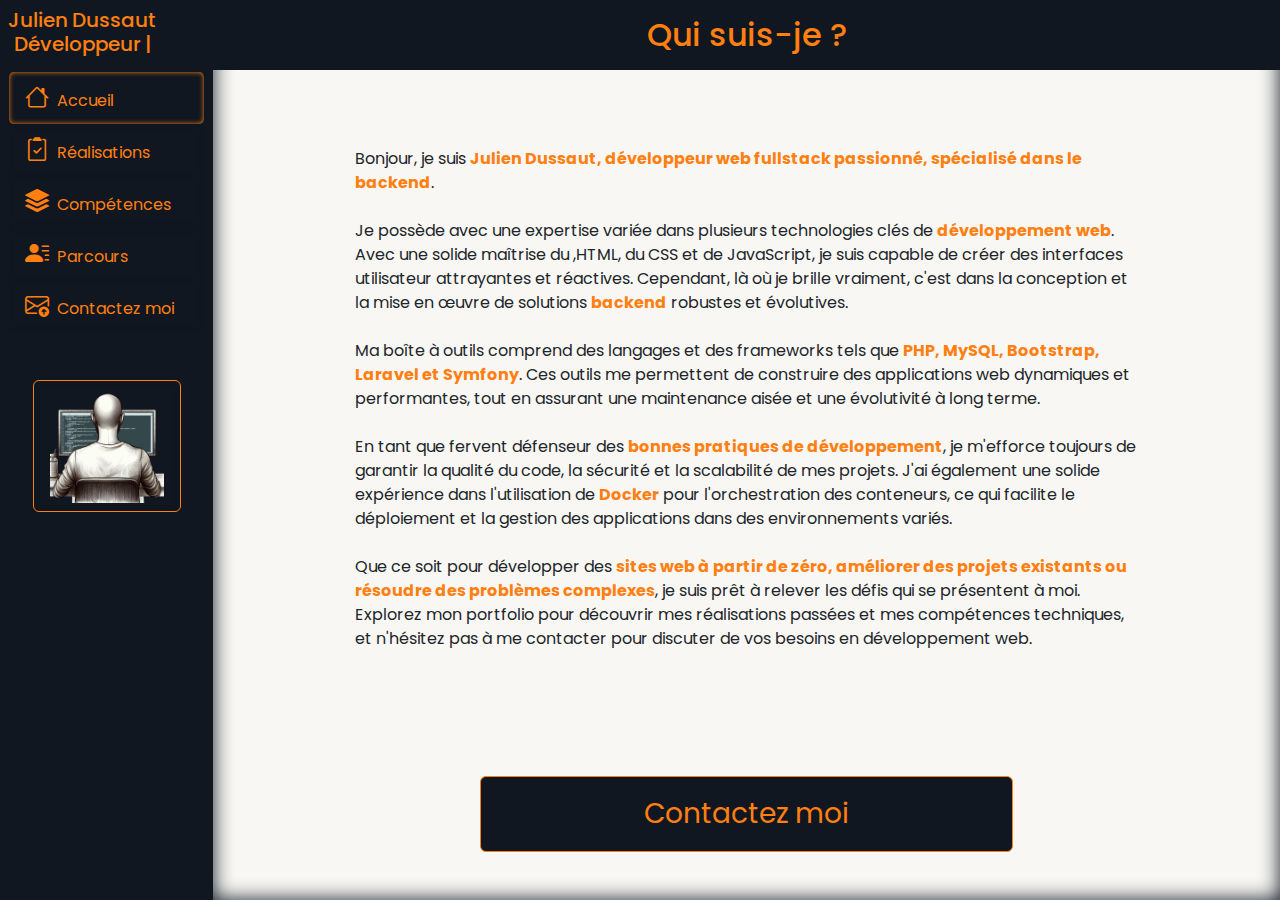
<file: index.html>
<!DOCTYPE html>
<html lang="en">

<head>
	<meta charset="UTF-8">
	<meta name="viewport" content="width=device-width, initial-scale=1.0">
	<link href="https://cdn.jsdelivr.net/npm/bootstrap@5.3.3/dist/css/bootstrap.min.css" rel="stylesheet"
		integrity="sha384-QWTKZyjpPEjISv5WaRU9OFeRpok6YctnYmDr5pNlyT2bRjXh0JMhjY6hW+ALEwIH" crossorigin="anonymous">
	<link rel="stylesheet" href="https://cdn.jsdelivr.net/npm/bootstrap-icons@1.11.3/font/bootstrap-icons.min.css">
	<link rel="stylesheet" href="./css/new-styles.css">
	<title>Julien Dussaut - Développeur web</title>
</head>

<body class="container-fluid d-flex row min-vh-100 max-vw-100 p-0 m-0">
	
	<!-- * ************************************************ NAVBAR ************************************************ -->
			
	<section id="navbar" class="col-2 px-md-2 px-0 min-vh-100">
    <nav  class="d-flex flex-column align-items-center align-items-sm-center pt-2 min-vh-100">
      <h1 class="d-flex pb-3 w-100 mb-md-0 me-md-auto text-center">
          <span class="fs-5 d-none d-sm-inline">Julien Dussaut<br>Développeur <span id="subtitle"></span><span
          id="cursor">|</span></span></span>
      </h1>
      <ul class="nav nav-pills flex-column mb-xl-auto mb-0 align-items-center align-items-xl-start" id="menu">
          <li class="nav-item w-100">
              <a href="index.html" class="nav-link align-middle px-3 current">
                  <i class="fs-4 bi-house"></i> <span class="ms-1 d-none d-xl-inline">Accueil</span>
              </a>
          </li>
          <li class="nav-item w-100">
              <a href="projets.html"  class="nav-link px-3 align-middle">
                <i class="fs-4 bi bi-clipboard2-check"></i> <span class="ms-1 d-none d-xl-inline">Réalisations</span>
							</a>
          </li>
          <li class="nav-item w-100">
              <a href="competences.html" class="nav-link px-3 align-middle">
                <i class="fs-4 bi bi-stack"></i> <span class="ms-1 d-none d-xl-inline">Compétences</span></a>
          </li>
          <li class="nav-item w-100">
              <a href="cv.html" class="nav-link px-3 align-middle ">
                <i class="fs-4 bi bi-person-lines-fill"></i> <span class="ms-1 d-none d-xl-inline">Parcours</span></a>
          </li>
          <li class="nav-item w-100">
              <a href="" data-bs-toggle="offcanvas" data-bs-target="#formulaire-call-to-action" aria-controls="offcanvasRight" class="nav-link px-3 align-middle">
                <i class="fs-4 bi bi-envelope-arrow-up"></i> <span class="ms-1 d-none d-xl-inline">Contactez moi</span> </a>
          </li>
          <img src="images/nav-image.png" alt="" class="nav-link px-3 align-middle d-lg-block d-sm-none d-none w-75 m-2 mt-5 align-self-center">
      </ul>
    </nav>
  </section>
		
		<!-- * ************************************************ END NAVBAR ************************************************-->
			
		<!-- * ************************************************ CONTENT ************************************************ -->
		
		<main class="col-10 d-flex flex-column min-vh-100 p-0 overflow-y-auto justify-content-between">
			
		<h2 id="title-section" class="text-center m-0 p-3 ">Qui suis-je ?</h2>

		<p id="text-index" class="w-75 mt-5 mb-5 p-2">
			Bonjour, je suis <strong>Julien Dussaut, développeur web fullstack passionné, spécialisé dans le backend</strong>.<br><br>
			Je possède avec une expertise variée dans plusieurs technologies clés de <strong>développement web</strong>. Avec une solide
			maîtrise du ,<stron>HTML, du CSS et de JavaScript</stron>, je suis capable de créer des interfaces utilisateur attrayantes
			et réactives. Cependant, là où je brille vraiment, c'est dans la conception et la mise en œuvre de solutions
			<strong>backend</strong> robustes et évolutives.<br><br>
			Ma boîte à outils comprend des langages et des frameworks tels que <strong>PHP, MySQL, Bootstrap, Laravel et Symfony</strong>. Ces outils me permettent de construire des <strong></strong>applications web dynamiques et performantes, tout en
			assurant une maintenance aisée et une évolutivité à long terme.<br><br>
			En tant que fervent défenseur des <strong>bonnes pratiques de développement</strong>, je m'efforce toujours de garantir la
			qualité du code, la sécurité et la scalabilité de mes projets. J'ai également une solide expérience dans
			l'utilisation de <strong>Docker</strong> pour l'orchestration des conteneurs, ce qui facilite le déploiement et la gestion
			des applications dans des environnements variés.<br><br>
			Que ce soit pour développer des <strong>sites web à partir de zéro, améliorer des projets existants ou résoudre des
			problèmes complexes</strong>, je suis prêt à relever les défis qui se présentent à moi. Explorez mon portfolio pour
			découvrir mes réalisations passées et mes compétences techniques, et n'hésitez pas à me contacter pour
			discuter de vos besoins en développement web.
		</p>
		
		<section class="d-flex flex-column">
			
			<button id="cta" class="btn btn-primary w-50 row p-3 mt-5 mb-5 fs-3" type="button" data-bs-toggle="offcanvas" data-bs-target="#formulaire-call-to-action" aria-controls="offcanvasRight">Contactez moi</button>
			
		</section>
		
	</main>

	<!-- * ************************************************ END CONTENT ************************************************ -->
	
	<!-- * ************************************************ END NAVBAR ************************************************ -->
	
	<!-- * ************************************************ OFFCANVAS ************************************************ -->
	
	<div class="offcanvas offcanvas-end" tabindex="-1" id="formulaire-call-to-action" aria-labelledby="offcanvasRightLabel">
		<div class="offcanvas-header">
			<h5 class="offcanvas-title" id="offcanvasRightLabel">Contactez moi</h5>
			<button type="button" class="btn-close" data-bs-dismiss="offcanvas" aria-label="Close"></button>
		</div>
		<div class="offcanvas-body">
			<form class="col" action="">
				<fieldset>
					<legend></legend>
					<div class="input-group mb-4 focus-ring">
						<label for="nom" class="input-group-text">Nom</label>
						<input id="nom" type="text" class="form-control">
					</div>
					<div class="input-group mb-4">
						<label for="prenom" class="input-group-text">Prénom</label>
						<input id="prenom" type="text" class="form-control">
					</div>
					<div class="input-group mb-4">
						<label for="email" class="input-group-text">Email</label>
						<input id="email" type="text" class="form-control">
					</div>
					<div class="input-group mb-4">
						<textarea class="form-control message" name="message" id="message" cols="30" rows="10"
						placeholder="Votre message..."></textarea>
					</div>
					<button type="submit" class="btn btn-primary w-100">Envoyer</button>
				</fieldset>
			</form>
		</div>
	</div>

	<!-- * ************************************************ END OFFCANVAS ************************************************ -->
	
	<!-- * ************************************************ END ALL CONTENT ************************************************-->
	<!-- <script src="./js/script.js"></script> -->
	<script src="https://cdn.jsdelivr.net/npm/bootstrap@5.3.3/dist/js/bootstrap.bundle.min.js"
		integrity="sha384-YvpcrYf0tY3lHB60NNkmXc5s9fDVZLESaAA55NDzOxhy9GkcIdslK1eN7N6jIeHz"
		crossorigin="anonymous"></script>
</body>

</html>
</file>
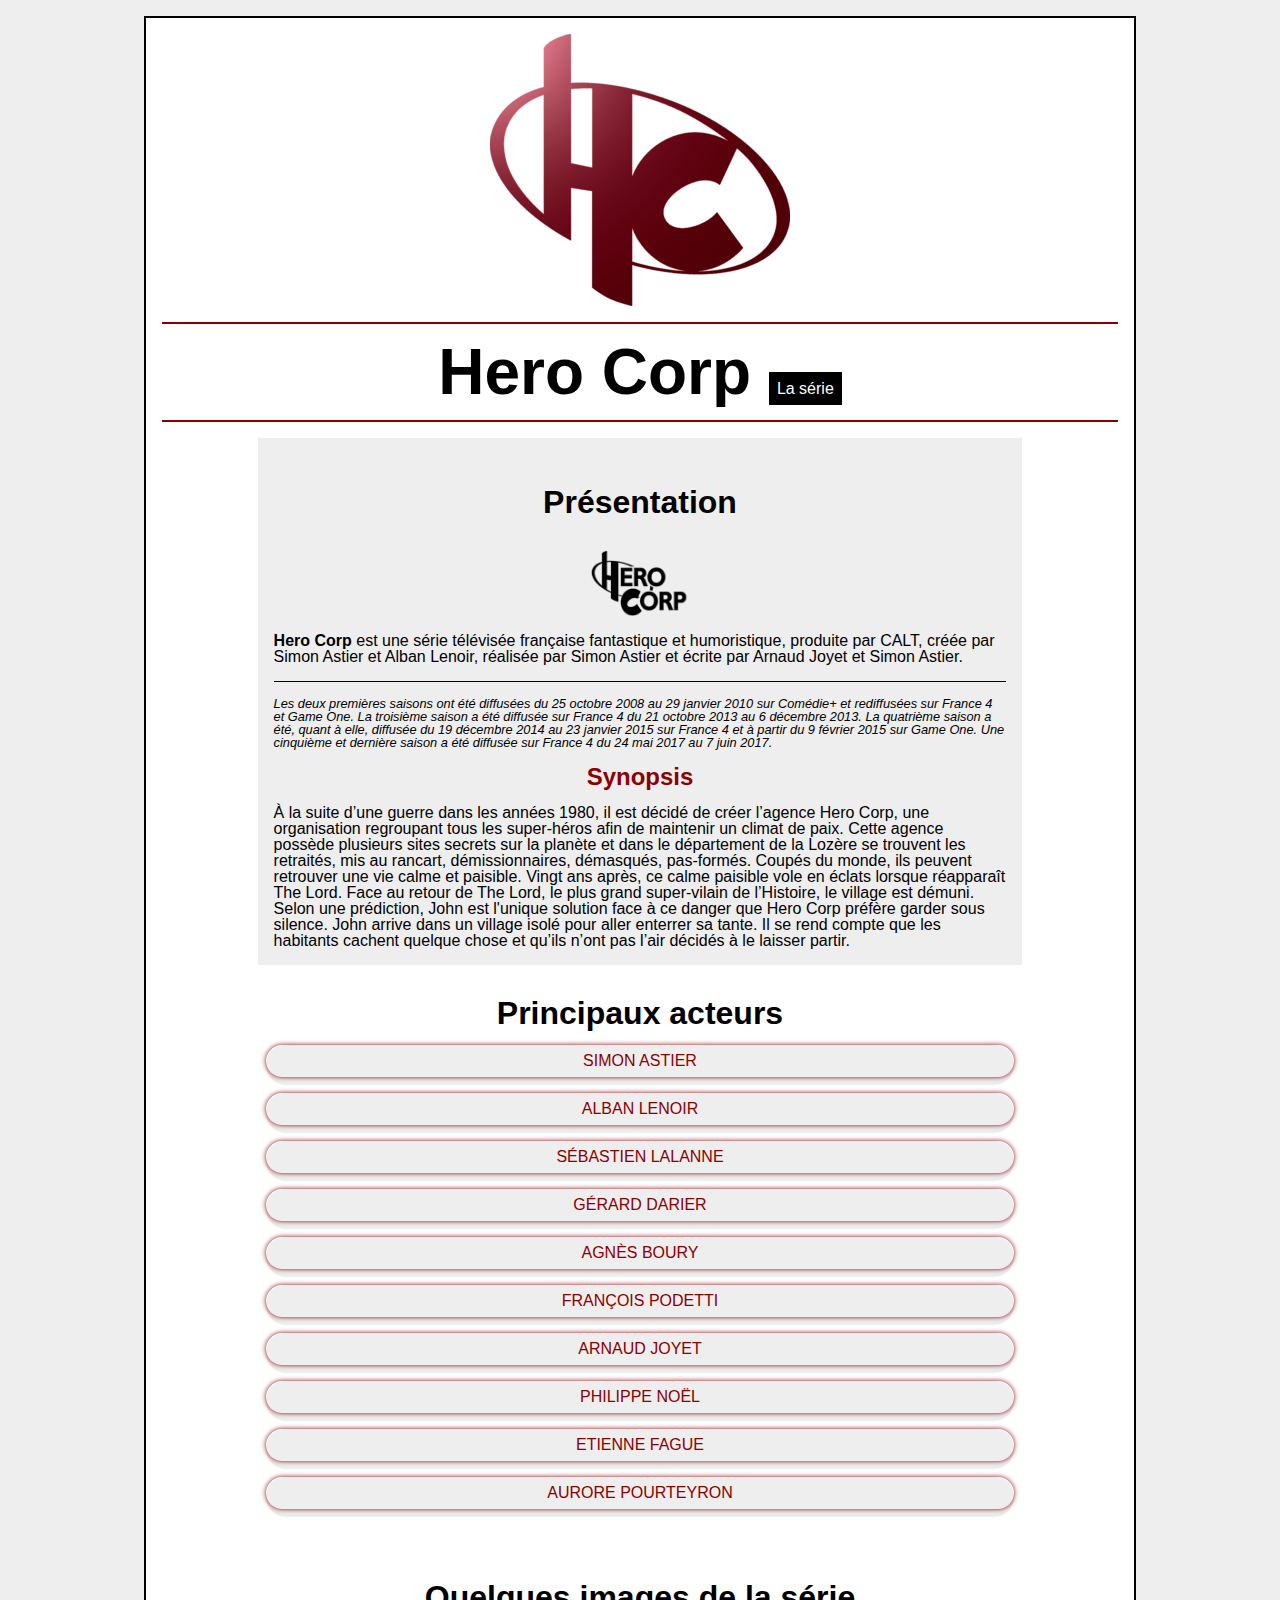
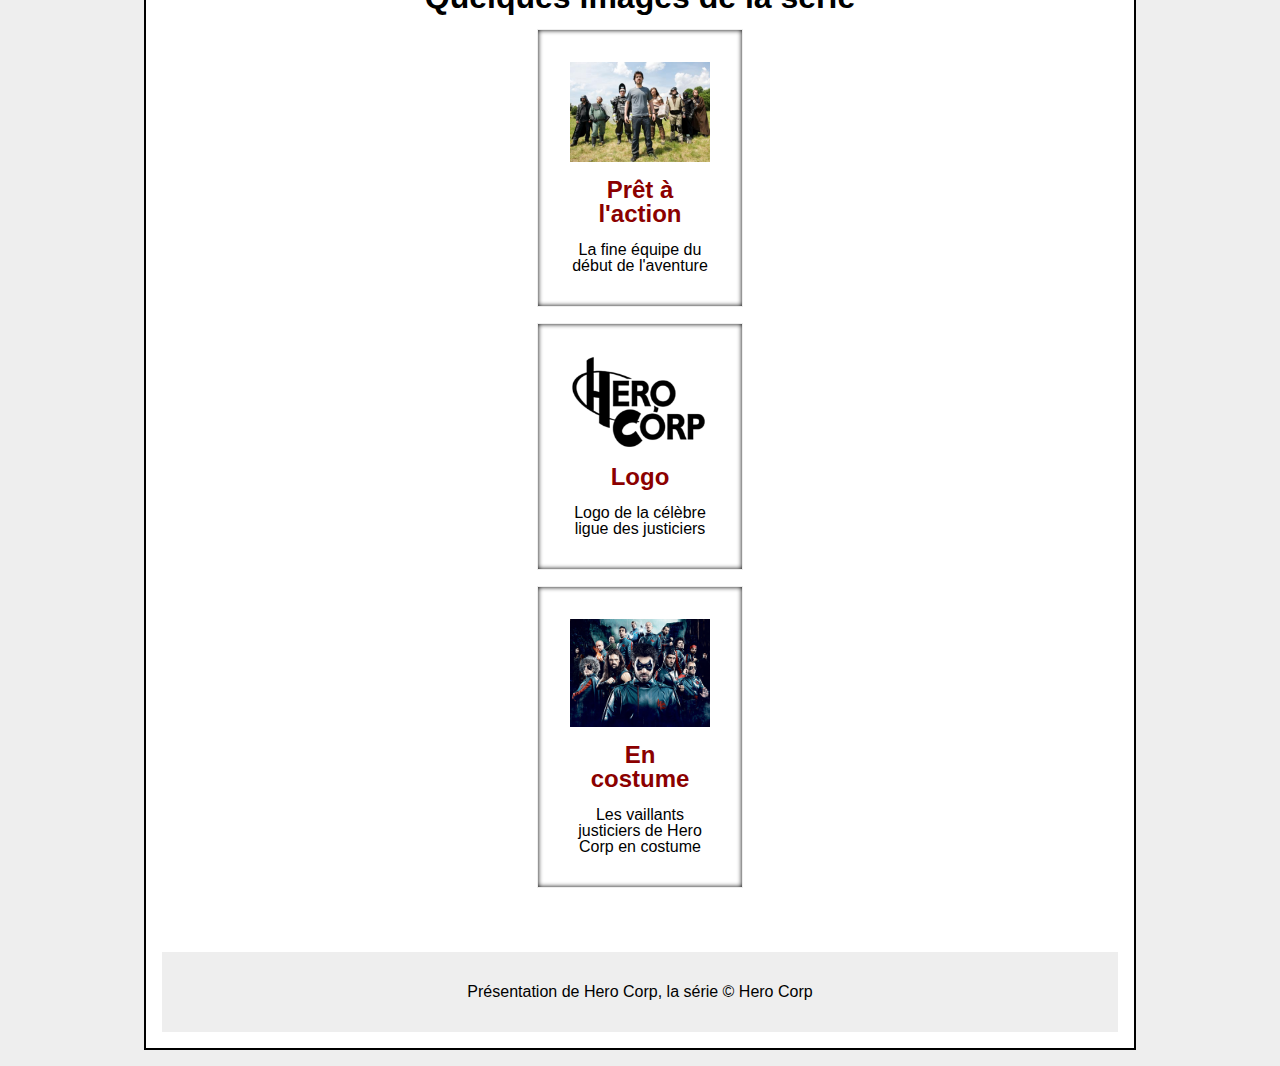
<file: projets/Hero-Corp/html/index.html>
<!DOCTYPE html>
<html>
<head>
	<meta charset="utf-8">
    <link rel="stylesheet" href="../css/reset.css">
    <link rel="stylesheet" href="../css/style.css">
    <title>Herocorp</title>
</head>
<body>
	
    <main>

        <header>

            <img src="../images/hc.png" alt="Logo Hero Corp">

            <h1>Hero Corp <span class="subtitle">La série</span></h1>

        </header>

        <section class="descriptif">

            <h2>Présentation</h2>

            <img src="../images/hc-logo.png" alt="mini logo Hero Corp">

            <p class="presentation">
                <strong>Hero Corp</strong> est une série télévisée française fantastique et humoristique, produite par CALT, créée par Simon Astier et Alban Lenoir, réalisée par Simon Astier et écrite par Arnaud Joyet et Simon Astier.
            </p>

            <aside>
                Les deux premières saisons ont été diffusées du 25 octobre 2008 au 29 janvier 2010 sur Comédie+ et rediffusées sur France 4 et Game One. La troisième saison a été diffusée sur France 4 du 21 octobre 2013 au 6 décembre 2013. La quatrième saison a été, quant à elle, diffusée du 19 décembre 2014 au 23 janvier 2015 sur France 4 et à partir du 9 février 2015 sur Game One. Une cinquième et dernière saison a été diffusée sur France 4 du 24 mai 2017 au 7 juin 2017.
            </aside>

            <h3>Synopsis</h3>
            
            <article>
                À la suite d’une guerre dans les années 1980, il est décidé de créer l’agence Hero Corp, une organisation regroupant tous les super-héros afin de maintenir un climat de paix. Cette agence possède plusieurs sites secrets sur la planète et dans le département de la Lozère se trouvent les retraités, mis au rancart, démissionnaires, démasqués, pas-formés. Coupés du monde, ils peuvent retrouver une vie calme et paisible. Vingt ans après, ce calme paisible vole en éclats lorsque réapparaît The Lord.
                Face au retour de The Lord, le plus grand super-vilain de l’Histoire, le village est démuni. Selon une prédiction, John est l'unique solution face à ce danger que Hero Corp préfère garder sous silence.
                John arrive dans un village isolé pour aller enterrer sa tante. Il se rend compte que les habitants cachent quelque chose et qu’ils n’ont pas l’air décidés à le laisser partir.
            </article>

        </section>
        
        <section class="acteurs">

            <h2>Principaux acteurs</h2>
            
                <ul>
                    <li>
                        <a href="https://fr.wikipedia.org/wiki/Simon_Astier" target="_blank">simon astier</a>
                    </li>

                    <li>
                        <a href="https://fr.wikipedia.org/wiki/Alban_Lenoir" target="_blank">alban lenoir</a>
                    </li>

                    <li>
                        <a href="https://fr.wikipedia.org/wiki/S%C3%A9bastien_Lalanne" target="_blank">sébastien lalanne</a>
                    </li>

                    <li>
                        <a href="https://fr.wikipedia.org/wiki/G%C3%A9rard_Darier" target="_blank">gérard darier</a>
                    </li>

                    <li>
                        <a href="https://fr.wikipedia.org/wiki/Agn%C3%A8s_Boury" target="_blank">agnès boury</a>
                    </li>

                    <li>
                        <a href="https://fr.wikipedia.org/wiki/Fran%C3%A7ois_Podetti" target="_blank">françois podetti</a>
                    </li>

                    <li>
                        <a href="https://fr.wikipedia.org/wiki/Arnaud_Joyet" target="_blank">arnaud joyet</a>
                    </li>

                    <li>
                        <a href="https://fr.wikipedia.org/wiki/Philippe_No%C3%ABl" target="_blank">philippe noël</a>
                    </li>

                    <li>
                        <a href="https://fr.wikipedia.org/wiki/%C3%89tienne_Fague">etienne fague</a>
                    </li>

                    <li>
                        <a href="https://fr.wikipedia.org/wiki/Aurore_Pourteyron" target="_blank">aurore pourteyron</a>
                    </li>

                </ul>

        </section>

        <section class="images-series">

            <h2>Quelques images de la série</h2>

            <div class="visuels-serie">

                <img src="../images/groupe.jpg" alt="Le groupe d'Hero Corp">

                <h4>Prêt à l'action</h4>

                <p>
                    La fine équipe du début de l'aventure
                </p>

            </div>

            <div class="visuels-serie">

                <img src="../images/hc-logo.png" alt="Mini logo Hero Corp">

                <h4>Logo</h4>

                <p>
                    Logo de la célèbre ligue des justiciers
                </p>

            </div>

            <div class="visuels-serie">

                <img src="../images/groupe-costumes.jpg" alt="Le groupe d'Hero Corp en costumes">

                <h4>En costume</h4>

                <p>
                    Les vaillants justiciers de Hero Corp en costume
                </p>

            </div>

        </section>
    
        <footer>
            <p>
                Présentation de Hero Corp, la série © Hero Corp
            </p>
        </footer>

    </main>

</body>
</html>
</file>
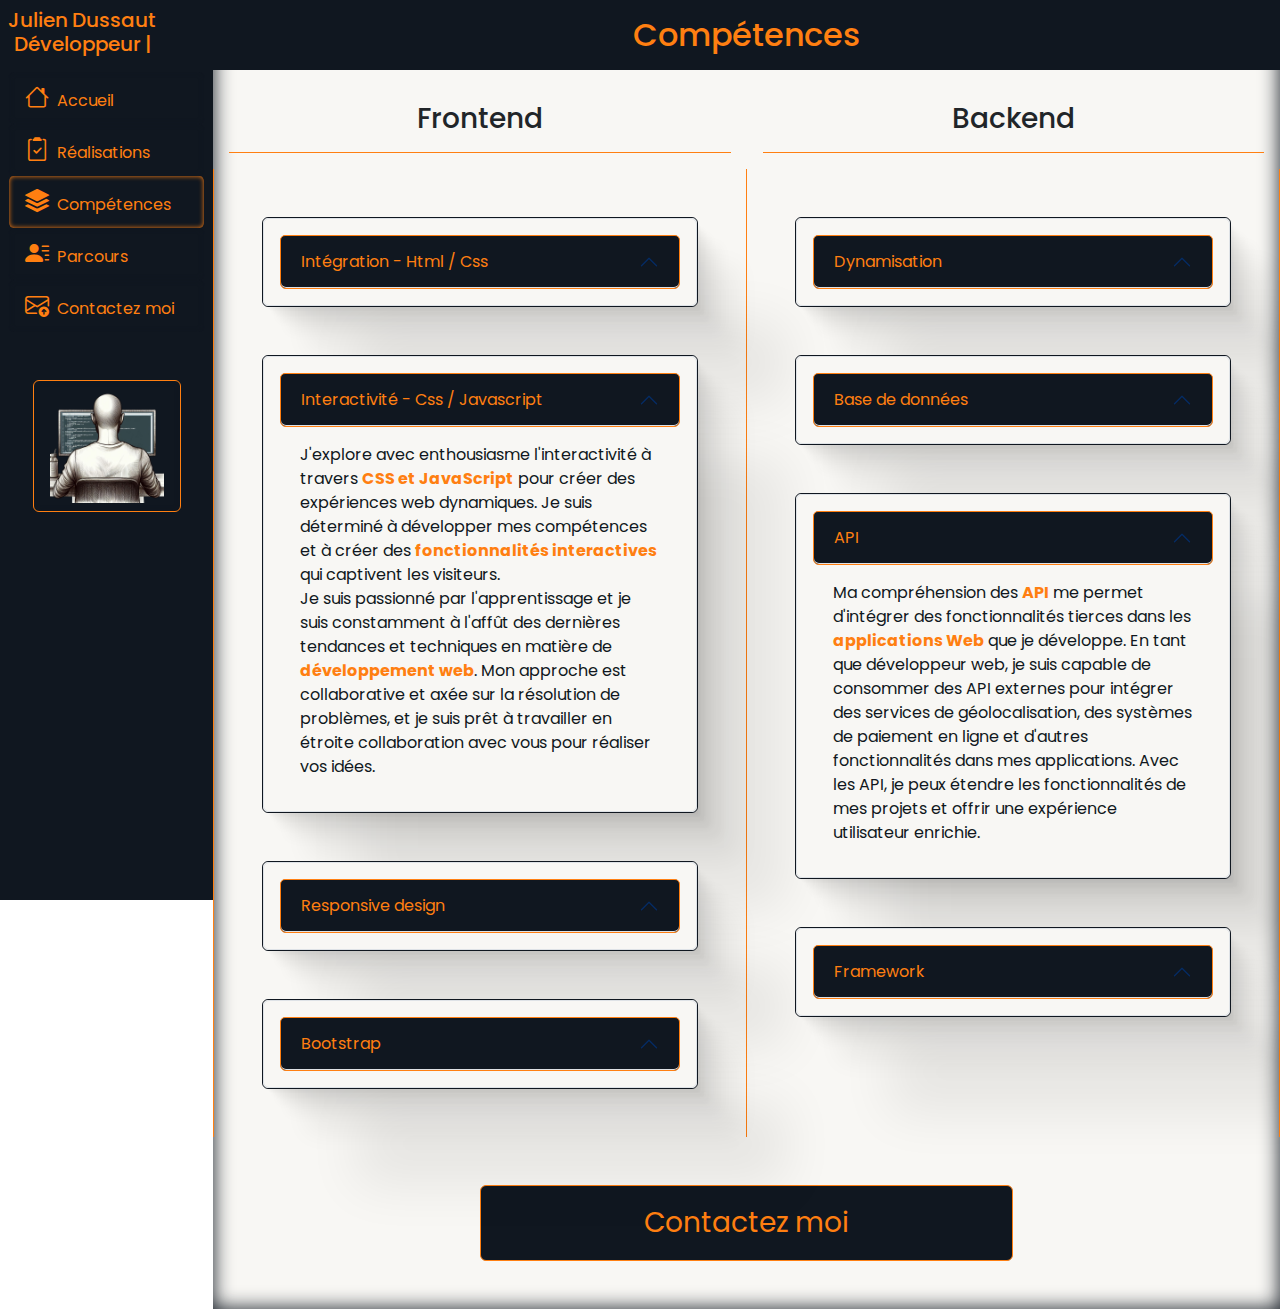
<file: competences.html>
<!DOCTYPE html>
<html lang="en">

<head>
	<meta charset="UTF-8">
	<meta name="viewport" content="width=device-width, initial-scale=1.0">
	<link href="https://cdn.jsdelivr.net/npm/bootstrap@5.3.3/dist/css/bootstrap.min.css" rel="stylesheet"
		integrity="sha384-QWTKZyjpPEjISv5WaRU9OFeRpok6YctnYmDr5pNlyT2bRjXh0JMhjY6hW+ALEwIH" crossorigin="anonymous">
	<link rel="stylesheet" href="https://cdn.jsdelivr.net/npm/bootstrap-icons@1.11.3/font/bootstrap-icons.min.css">
	<link rel="stylesheet" href="./css/new-styles.css">
	<title>Julien Dussaut - Développeur web</title>
</head>

<body class="container-fluid d-flex row min-vh-100 max-vw-100 p-0 m-0">
	
	<!-- * ************************************************ NAVBAR ************************************************ -->
			
	<section id="navbar" class="col-2 px-md-2 px-0 min-vh-100">
    <nav  class="d-flex flex-column align-items-center align-items-sm-center pt-2 min-vh-100">
      <h1 class="d-flex pb-3 w-100 mb-md-0 me-md-auto text-center">
          <span class="fs-5 d-none d-sm-inline">Julien Dussaut<br>Développeur <span id="subtitle"></span><span
          id="cursor">|</span></span></span>
      </h1>
      <ul class="nav nav-pills flex-column mb-xl-auto mb-0 align-items-center align-items-xl-start align-items-lg-center" id="menu">
          <li class="nav-item w-100">
              <a href="index.html" class="nav-link align-middle px-3">
                  <i class="fs-4 bi-house"></i> <span class="ms-1 d-none d-xl-inline">Accueil</span>
              </a>
          </li>
          <li class="nav-item w-100">
              <a href="projets.html"  class="nav-link px-3 align-middle">
                <i class="fs-4 bi bi-clipboard2-check"></i> <span class="ms-1 d-none d-xl-inline">Réalisations</span>
							</a>
          </li>
          <li class="nav-item w-100">
              <a href="competences.html" class="nav-link px-3 align-middle current">
                <i class="fs-4 bi bi-stack"></i> <span class="ms-1 d-none d-xl-inline">Compétences</span></a>
          </li>
          <li class="nav-item w-100">
              <a href="cv.html" class="nav-link px-3 align-middle ">
                <i class="fs-4 bi bi-person-lines-fill"></i> <span class="ms-1 d-none d-xl-inline">Parcours</span></a>
          </li>
          <li class="nav-item w-100">
              <a href="" data-bs-toggle="offcanvas" data-bs-target="#formulaire-call-to-action" aria-controls="offcanvasRight" class="nav-link px-3 align-middle">
                <i class="fs-4 bi bi-envelope-arrow-up"></i> <span class="ms-1 d-none d-xl-inline">Contactez moi</span> </a>
          </li>
          <img src="images/nav-image.png" alt="" class="nav-link px-3 align-middle d-lg-block d-sm-none d-none w-75 m-2 mt-5 align-self-center">
      </ul>
    </nav>
  </section>
		
		<!-- * ************************************************ END NAVBAR ************************************************-->
			
		<!-- * ************************************************ CONTENT ************************************************ -->
		
		<main class="col-10 overflow-y-auto d-flex flex-column min-vh-100 p-0 justify-content-between">
			
			<h2 id="title-section" class="text-center m-0 p-3">Compétences</h2>

			<section class="d-flex">
				<h3 class="col text-center p-3 m-3">Frontend</h3>
				<h3 class="col text-center p-3 m-3 d-none d-xl-block">Backend</h3>
			</section>
			<section class="d-flex flex-column flex-xl-row">
				<section id="frontend" class="col-xxl-6 col-xl-6 col-lg-12 col-md-12 col-sm-12 col-12">

					<section class="accordion card m-5" id="integration">
						<article class="accordion-item card-body">
							<h4 class="accordion-header card-title">
								<button class="accordion-button" type="button" data-bs-toggle="collapse" data-bs-target="#integration-text" aria-expanded="true" aria-controls="integration-text">
									Intégration - Html / Css
								</button>
							</h4>
							<article id="integration-text" class="accordion-collapse collapse" data-bs-parent="integration">
								<aside class="accordion-body card-text">
									<p>
										Je suis passionné par <strong>l'intégration HTML et CSS</strong> et je m'efforce constamment d'améliorer mes compétences. Chaque projet est une occasion pour moi d'apprendre et de grandir, et je suis déterminé à fournir des solutions de qualité qui répondent aux besoins des projets qui me sont confiés.<br>
										Je suis attentif aux détails et je travaille avec diligence pour m'assurer que chaque site web que je développe est fonctionnel, esthétique et conforme aux normes actuelles. Ma priorité est de créer des expériences utilisateur agréables et accessibles.
									</p>
								</aside>
							</article>
						</article>
					</section>

					<section class="accordion card m-5" id="interactivite">
						<article class="accordion-item card-body">
							<h4 class="accordion-header card-title">
								<button class="accordion-button" type="button" data-bs-toggle="collapse" data-bs-target="#interactivite-text" aria-expanded="true" aria-controls="interactivite-text">
									Interactivité - Css / Javascript
								</button>
							</h4>
							<article id="interactivite-text" class="accordion-collapse collapse show" data-bs-parent="interactivite">
								<aside class="accordion-body card-text">
									<p>
										J'explore avec enthousiasme l'interactivité à travers <strong>CSS et JavaScript</strong> pour créer des expériences web dynamiques. Je suis déterminé à développer mes compétences et à créer des <strong>fonctionnalités interactives</strong> qui captivent les visiteurs.<br>
										Je suis passionné par l'apprentissage et je suis constamment à l'affût des dernières tendances et techniques en matière de <strong>développement web</strong>. Mon approche est collaborative et axée sur la résolution de problèmes, et je suis prêt à travailler en étroite collaboration avec vous pour réaliser vos idées.<br>
									</p>
								</aside>
							</article>
						</article>
					</section>

					<section class="accordion card m-5" id="responsive">
						<article class="accordion-item card-body">
							<h4 class="accordion-header card-title">
								<button class="accordion-button" type="button" data-bs-toggle="collapse" data-bs-target="#responsive-text" aria-expanded="true" aria-controls="responsive-text">
									Responsive design
								</button>
							</h4>
							<article id="responsive-text" class="accordion-collapse collapse" data-bs-parent="responsive">
								<aside class="accordion-body card-text">
									<p>
										Je suis familier avec les principes du <strong>Responsive Web Design (RWD)</strong> qui permettent de créer des <strong>sites Web adaptatifs</strong> à différents appareils et tailles d'écrans. Grâce à ma compréhension des <strong>media queries CSS et des grilles flexibles</strong>, je suis en mesure de concevoir des interfaces utilisateur qui s'ajustent de manière fluide et élégante, offrant ainsi une expérience de navigation optimale sur tous les appareils, du bureau aux smartphones.
									</p>
								</aside>
							</article>
						</article>
					</section>

					<section class="accordion card m-5" id="bootstrap">
						<article class="accordion-item card-body">
							<h4 class="accordion-header card-title">
								<button class="accordion-button" type="button" data-bs-toggle="collapse" data-bs-target="#bootstrap-text" aria-expanded="true" aria-controls="bootstrap-text">
									Bootstrap
								</button>
							</h4>
							<article id="bootstrap-text" class="accordion-collapse collapse" data-bs-parent="bootstrap">
								<aside class="accordion-body card-text">
									<p>
										Ma connaissance de <strong>Bootstrap</strong> augement de jour en jour et me permet de créer rapidement des <strong>interfaces utilisateur modernes et réactives.</strong> En utilisant les composants prédéfinis de Bootstrap et en personnalisant son système de grille, je peux développer des sites Web esthétiques et fonctionnels tout en respectant les bonnes pratiques de développement. Avec Bootstrap, je suis en mesure de produire des résultats de qualité professionnelle pour tout types de besoins.
									</p>
								</aside>
							</article>
						</article>
					</section>

				</section>

				<h3 class="col text-center p-3 m-3 d-xxl-none d-xl-none d-lg-block">Backend</h3>

				<section id="backend" class="col-xxl-6 col-xl-6 col-lg-12 col-md-12 col-sm-12 col-12">
					
					<section class="accordion card m-5" id="dynamisation">
						<article class="accordion-item card-body">
							<h4 class="accordion-header card-title">
								<button class="accordion-button" type="button" data-bs-toggle="collapse" data-bs-target="#dynamisation-text" aria-expanded="true" aria-controls="dynamisation-text">
									Dynamisation
								</button>
							</h4>
							<article id="dynamisation-text" class="accordion-collapse collapse" data-bs-parent="dynamisation">
								<aside class="accordion-body card-text">
									<p>
										Grâce à mes compétences en <strong>PHP</strong>, je suis capable de dynamiser les sites Web en générant du contenu interactif et personnalisé. Je peux créer des fonctionnalités avancées telles que des formulaires de contact, des systèmes de gestion de contenu (CMS) et des applications Web complexes. Avec une solide compréhension de PHP, je suis en mesure de contribuer au développement de sites Web dynamiques qui répondent aux <strong>exigences des utilisateurs modernes</strong>.
									</p>
								</aside>
							</article>
						</article>
					</section>

					<section class="accordion card m-5" id="bdd">
						<article class="accordion-item card-body">
							<h4 class="accordion-header card-title">
								<button class="accordion-button" type="button" data-bs-toggle="collapse" data-bs-target="#bdd-text" aria-expanded="true" aria-controls="bdd-text">
									Base de données
								</button>
							</h4>
							<article id="bdd-text" class="accordion-collapse collapse" data-bs-parent="bdd">
								<aside class="accordion-body card-text">
									<p>
										Je suis à l'aise avec <strong>MySQL</strong> pour la gestion efficace des bases de données dans les applications Web. Je suis capable de concevoir des schémas de <strong>base de données</strong>, d'effectuer des requêtes complexes et d'optimiser les performances pour garantir une expérience utilisateur fluide. Avec MySQL, je peux contribuer au développement d'applications Web robustes et évolutives qui offrent une gestion efficace des données.
									</p>
								</aside>
							</article>
						</article>
					</section>

					<section class="accordion card m-5" id="api">
						<article class="accordion-item card-body">
							<h4 class="accordion-header card-title">
								<button class="accordion-button" type="button" data-bs-toggle="collapse" data-bs-target="#api-text" aria-expanded="true" aria-controls="api-text">
									API
								</button>
							</h4>
							<article id="api-text" class="accordion-collapse collapse show" data-bs-parent="api">
								<aside class="accordion-body card-text">
									<p>
										Ma compréhension des <strong>API</strong> me permet d'intégrer des fonctionnalités tierces dans les <strong>applications Web</strong> que je développe. En tant que développeur web, je suis capable de consommer des API externes pour intégrer des services de géolocalisation, des systèmes de paiement en ligne et d'autres fonctionnalités dans mes applications. Avec les API, je peux étendre les fonctionnalités de mes projets et offrir une expérience utilisateur enrichie.
									</p>
								</aside>
							</article>
						</article>
					</section>

					<section class="accordion card m-5" id="framework">
						<article class="accordion-item card-body">
							<h4 class="accordion-header card-title">
								<button class="accordion-button" type="button" data-bs-toggle="collapse" data-bs-target="#framework-text" aria-expanded="true" aria-controls="framework-text">
									Framework
								</button>
							</h4>
							<article id="framework-text" class="accordion-collapse collapse" data-bs-parent="framework">
								<aside class="accordion-body card-text">
									<p>
										Je suis familiarisé avec les <strong>frameworks PHP tels que Laravel et Symfony</strong>, ce qui me permet <strong>d'accélérer le processus de développement</strong> et de produire des applications Web de haute qualité. En tant que développeur web junior, je suis capable d'utiliser les fonctionnalités avancées de ces frameworks, telles que l'ORM Eloquent de Laravel et les composants réutilisables de Symfony, pour créer des applications modernes et évolutives. Avec Laravel ou Symfony, je peux développer des projets robustes et performants qui répondent aux besoins de mes clients tout en respectant les normes de l'industrie.
									</p>
								</aside>
							</article>
						</article>
					</section>

				</section>

			</section>

		<section class="d-flex flex-column">
			
			<button id="cta" class="btn btn-primary w-50 row p-3 mt-5 mb-5 fs-3" type="button" data-bs-toggle="offcanvas" data-bs-target="#formulaire-call-to-action" aria-controls="offcanvasRight">Contactez moi</button>
			
		</section>
		
	</main>

	<!-- * ************************************************ END CONTENT ************************************************ -->
	
	<!-- * ************************************************ END NAVBAR ************************************************ -->
	
	<!-- * ************************************************ OFFCANVAS ************************************************ -->
	
	<div class="offcanvas offcanvas-end" tabindex="-1" id="formulaire-call-to-action" aria-labelledby="offcanvasRightLabel">
		<div class="offcanvas-header">
			<h5 class="offcanvas-title" id="offcanvasRightLabel">Contactez moi</h5>
			<button type="button" class="btn-close" data-bs-dismiss="offcanvas" aria-label="Close"></button>
		</div>
		<div class="offcanvas-body">
			<form class="col" action="">
				<fieldset>
					<legend></legend>
					<div class="input-group mb-4 focus-ring">
						<label for="nom" class="input-group-text">Nom</label>
						<input id="nom" type="text" class="form-control">
					</div>
					<div class="input-group mb-4">
						<label for="prenom" class="input-group-text">Prénom</label>
						<input id="prenom" type="text" class="form-control">
					</div>
					<div class="input-group mb-4">
						<label for="email" class="input-group-text">Email</label>
						<input id="email" type="text" class="form-control">
					</div>
					<div class="input-group mb-4">
						<textarea class="form-control message" name="message" id="message" cols="30" rows="10"
						placeholder="Votre message..."></textarea>
					</div>
					<button type="submit" class="btn btn-primary w-100">Envoyer</button>
				</fieldset>
			</form>
		</div>
	</div>

	<!-- * ************************************************ END OFFCANVAS ************************************************ -->
	
	<!-- * ************************************************ END ALL CONTENT ************************************************-->
	<!-- <script src="./js/script.js"></script> -->
	<script src="https://cdn.jsdelivr.net/npm/bootstrap@5.3.3/dist/js/bootstrap.bundle.min.js"
		integrity="sha384-YvpcrYf0tY3lHB60NNkmXc5s9fDVZLESaAA55NDzOxhy9GkcIdslK1eN7N6jIeHz"
		crossorigin="anonymous"></script>
</body>

</html>
</file>
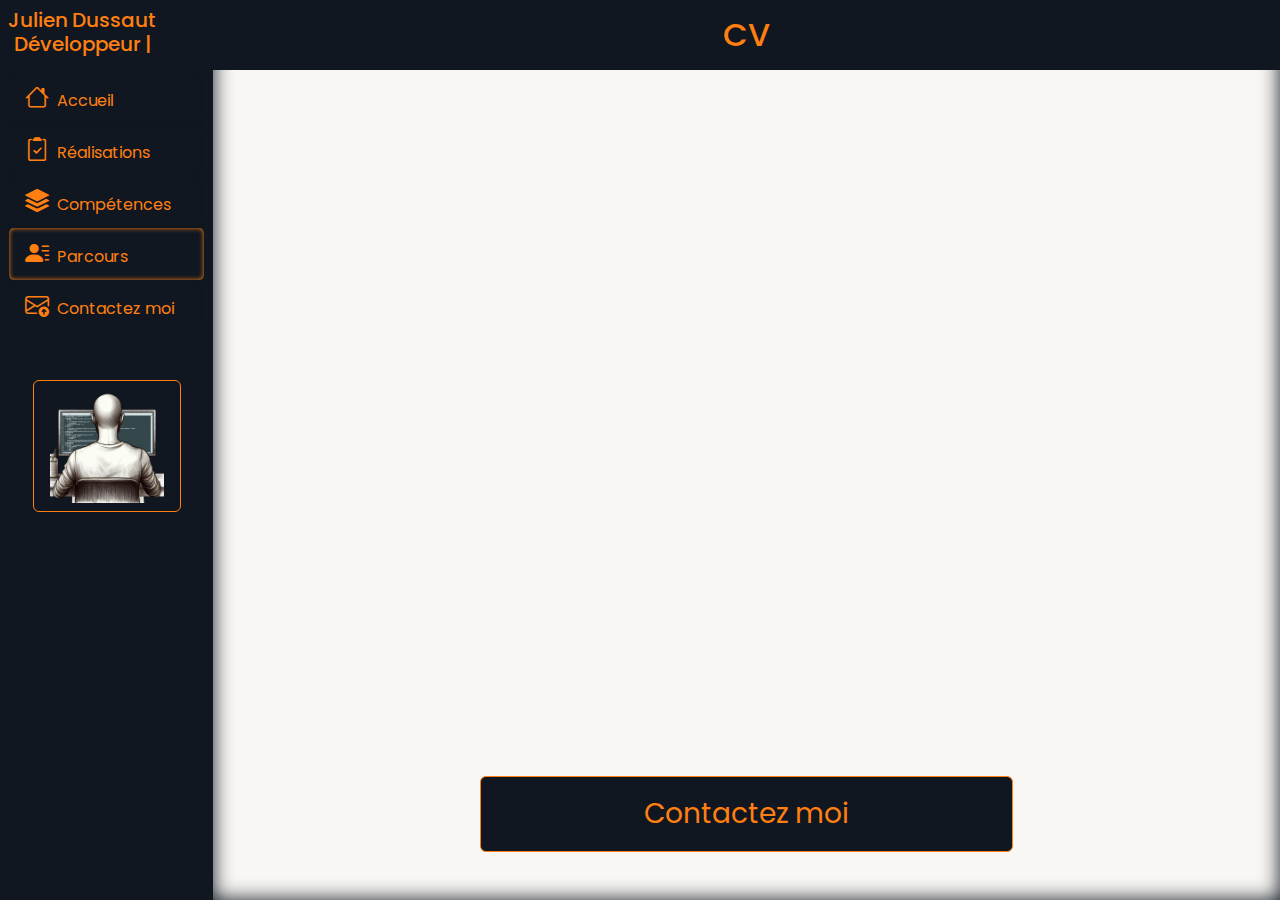
<file: cv.html>
<!DOCTYPE html>
<html lang="en">

<head>
	<meta charset="UTF-8">
	<meta name="viewport" content="width=device-width, initial-scale=1.0">
	<link href="https://cdn.jsdelivr.net/npm/bootstrap@5.3.3/dist/css/bootstrap.min.css" rel="stylesheet"
		integrity="sha384-QWTKZyjpPEjISv5WaRU9OFeRpok6YctnYmDr5pNlyT2bRjXh0JMhjY6hW+ALEwIH" crossorigin="anonymous">
	<link rel="stylesheet" href="https://cdn.jsdelivr.net/npm/bootstrap-icons@1.11.3/font/bootstrap-icons.min.css">
	<link rel="stylesheet" href="./css/new-styles.css">
	<title>Julien Dussaut - Développeur web</title>
</head>

<body class="container-fluid d-flex row min-vh-100 max-vw-100 p-0 m-0">
	
	<!-- * ************************************************ NAVBAR ************************************************ -->
			
	<section id="navbar" class="col-2 px-md-2 px-0 min-vh-100">
    <nav  class="d-flex flex-column align-items-center align-items-sm-center pt-2 min-vh-100">
      <h1 class="d-flex pb-3 w-100 mb-md-0 me-md-auto text-center">
          <span class="fs-5 d-none d-sm-inline">Julien Dussaut<br>Développeur <span id="subtitle"></span><span
          id="cursor">|</span></span></span>
      </h1>
      <ul class="nav nav-pills flex-column mb-xl-auto mb-0 align-items-center align-items-xl-start" id="menu">
          <li class="nav-item w-100">
              <a href="index.html" class="nav-link align-middle px-3">
                  <i class="fs-4 bi-house"></i> <span class="ms-1 d-none d-xl-inline">Accueil</span>
              </a>
          </li>
          <li class="nav-item w-100">
              <a href="projets.html"  class="nav-link px-3 align-middle">
                <i class="fs-4 bi bi-clipboard2-check"></i> <span class="ms-1 d-none d-xl-inline">Réalisations</span>
							</a>
          </li>
          <li class="nav-item w-100">
              <a href="competences.html" class="nav-link px-3 align-middle">
                <i class="fs-4 bi bi-stack"></i> <span class="ms-1 d-none d-xl-inline">Compétences</span></a>
          </li>
          <li class="nav-item w-100">
              <a href="cv.html" class="nav-link px-3 align-middle current">
                <i class="fs-4 bi bi-person-lines-fill"></i> <span class="ms-1 d-none d-xl-inline">Parcours</span></a>
          </li>
          <li class="nav-item w-100">
              <a href="" data-bs-toggle="offcanvas" data-bs-target="#formulaire-call-to-action" aria-controls="offcanvasRight" class="nav-link px-3 align-middle">
                <i class="fs-4 bi bi-envelope-arrow-up"></i> <span class="ms-1 d-none d-xl-inline">Contactez moi</span> </a>
          </li>
          <img src="images/nav-image.png" alt="" class="nav-link px-3 align-middle d-lg-block d-sm-none d-none w-75 m-2 mt-5 align-self-center">
      </ul>
    </nav>
  </section>
		
		<!-- * ************************************************ END NAVBAR ************************************************-->
			
		<!-- * ************************************************ CONTENT ************************************************ -->
		
		<main class="col-10 d-flex flex-column min-vh-100 p-0 justify-content-between overflow-y-auto">
			
		<h2 id="title-section" class="text-center m-0 p-3 ">CV</h2>

		<p id="text-index" class="w-75 mt-5 mb-5 p-2">
			
		</p>
		
		<section class="d-flex flex-column">
			
			<button id="cta" class="btn btn-primary w-50 row p-3 mt-5 mb-5 fs-3" type="button" data-bs-toggle="offcanvas" data-bs-target="#formulaire-call-to-action" aria-controls="offcanvasRight">Contactez moi</button>
			
		</section>
		
	</main>

	<!-- * ************************************************ END CONTENT ************************************************ -->
	
	<!-- * ************************************************ END NAVBAR ************************************************ -->
	
	<!-- * ************************************************ OFFCANVAS ************************************************ -->
	
	<div class="offcanvas offcanvas-end" tabindex="-1" id="formulaire-call-to-action" aria-labelledby="offcanvasRightLabel">
		<div class="offcanvas-header">
			<h5 class="offcanvas-title" id="offcanvasRightLabel">Contactez moi</h5>
			<button type="button" class="btn-close" data-bs-dismiss="offcanvas" aria-label="Close"></button>
		</div>
		<div class="offcanvas-body">
			<form class="col" action="">
				<fieldset>
					<legend></legend>
					<div class="input-group mb-4 focus-ring">
						<label for="nom" class="input-group-text">Nom</label>
						<input id="nom" type="text" class="form-control">
					</div>
					<div class="input-group mb-4">
						<label for="prenom" class="input-group-text">Prénom</label>
						<input id="prenom" type="text" class="form-control">
					</div>
					<div class="input-group mb-4">
						<label for="email" class="input-group-text">Email</label>
						<input id="email" type="text" class="form-control">
					</div>
					<div class="input-group mb-4">
						<textarea class="form-control message" name="message" id="message" cols="30" rows="10"
						placeholder="Votre message..."></textarea>
					</div>
					<button type="submit" class="btn btn-primary w-100">Envoyer</button>
				</fieldset>
			</form>
		</div>
	</div>

	<!-- * ************************************************ END OFFCANVAS ************************************************ -->
	
	<!-- * ************************************************ END ALL CONTENT ************************************************-->
	<!-- <script src="./js/script.js"></script> -->
	<script src="https://cdn.jsdelivr.net/npm/bootstrap@5.3.3/dist/js/bootstrap.bundle.min.js"
		integrity="sha384-YvpcrYf0tY3lHB60NNkmXc5s9fDVZLESaAA55NDzOxhy9GkcIdslK1eN7N6jIeHz"
		crossorigin="anonymous"></script>
</body>

</html>
</file>
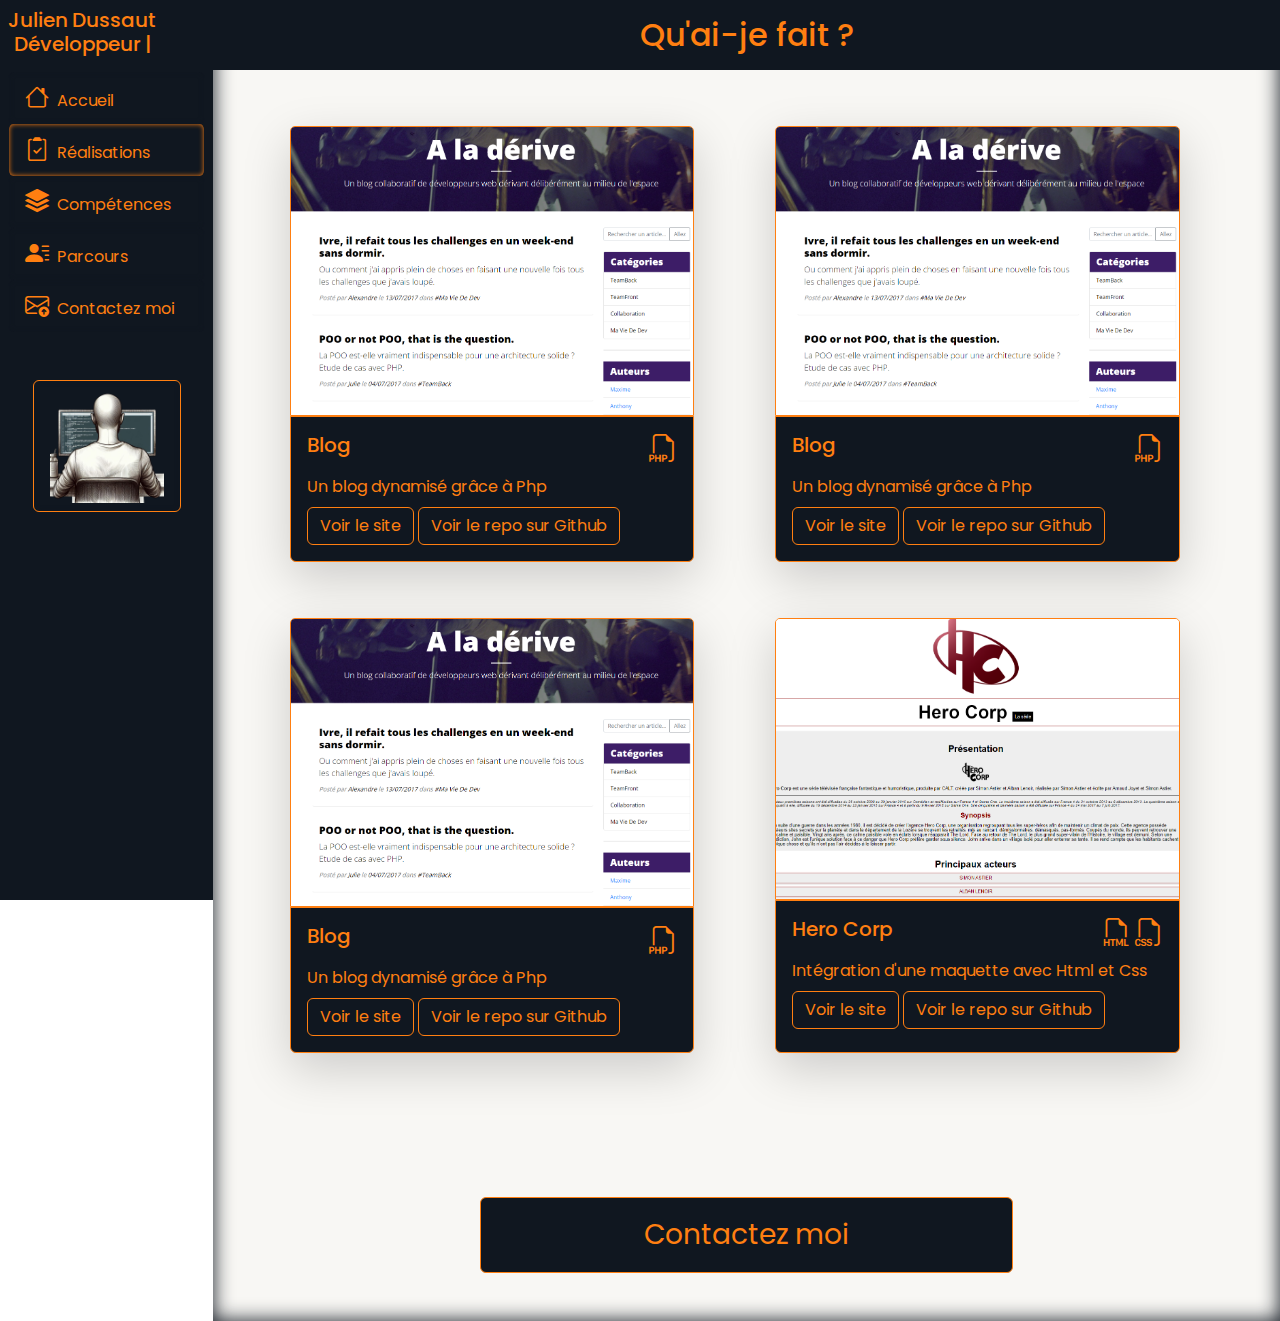
<file: projets.html>
<!DOCTYPE html>
<html lang="en">

<head>
	<meta charset="UTF-8">
	<meta name="viewport" content="width=device-width, initial-scale=1.0">
	<link href="https://cdn.jsdelivr.net/npm/bootstrap@5.3.3/dist/css/bootstrap.min.css" rel="stylesheet"
		integrity="sha384-QWTKZyjpPEjISv5WaRU9OFeRpok6YctnYmDr5pNlyT2bRjXh0JMhjY6hW+ALEwIH" crossorigin="anonymous">
	<link rel="stylesheet" href="https://cdn.jsdelivr.net/npm/bootstrap-icons@1.11.3/font/bootstrap-icons.min.css">
	<link rel="stylesheet" href="./css/new-styles.css">
	<title>Julien Dussaut - Développeur web</title>
</head>

<body class="container-fluid d-flex row min-vh-100 max-vw-100 p-0 m-0">
	
	<!-- * ************************************************ NAVBAR ************************************************ -->
			
	<section id="navbar" class="col-2 px-md-2 px-0 min-vh-100">
    <nav  class="d-flex flex-column align-items-center align-items-sm-center pt-2 min-vh-100">
      <h1 class="d-flex pb-3 w-100 mb-md-0 me-md-auto text-center">
          <span class="fs-5 d-none d-sm-inline">Julien Dussaut<br>Développeur <span id="subtitle"></span><span
          id="cursor">|</span></span></span>
      </h1>
      <ul class="nav nav-pills flex-column mb-xl-auto mb-0 align-items-center align-items-xl-start" id="menu">
          <li class="nav-item w-100">
              <a href="index.html" class="nav-link align-middle px-3">
                  <i class="fs-4 bi-house"></i> <span class="ms-1 d-none d-xl-inline">Accueil</span>
              </a>
          </li>
          <li class="nav-item w-100">
              <a href="projets.html"  class="nav-link px-3 align-middle current">
                <i class="fs-4 bi bi-clipboard2-check"></i> <span class="ms-1 d-none d-xl-inline">Réalisations</span>
							</a>
          </li>
          <li class="nav-item w-100">
              <a href="competences.html" class="nav-link px-3 align-middle">
                <i class="fs-4 bi bi-stack"></i> <span class="ms-1 d-none d-xl-inline">Compétences</span></a>
          </li>
          <li class="nav-item w-100">
              <a href="cv.html" class="nav-link px-3 align-middle ">
                <i class="fs-4 bi bi-person-lines-fill"></i> <span class="ms-1 d-none d-xl-inline">Parcours</span></a>
          </li>
          <li class="nav-item w-100">
              <a href="" data-bs-toggle="offcanvas" data-bs-target="#formulaire-call-to-action" aria-controls="offcanvasRight" class="nav-link px-3 align-middle">
                <i class="fs-4 bi bi-envelope-arrow-up"></i> <span class="ms-1 d-none d-xl-inline">Contactez moi</span> </a>
          </li>
          <img src="images/nav-image.png" alt="" class="nav-link px-3 align-middle d-lg-block d-sm-none d-none w-75 m-2 mt-5 align-self-center">
      </ul>
    </nav>
  </section>
		
		<!-- * ************************************************ END NAVBAR ************************************************-->
			
		<!-- * ************************************************ CONTENT ************************************************ -->
		
		<main class="col-10 overflow-y-auto d-flex flex-column min-vh-100 p-0 justify-content-between">
			
		<h2 id="title-section" class="text-center m-0 p-3 ">Qu'ai-je fait ?</h2>

		<section id="projets" class="p-5">

			<div class="row w-100 justify-content-around">
			<article class="card col-12 col-xl-5 mt-2 mb-5 border border-0 shadow-lg p-0">
				<img src="/images/preview-oblog.PNG" class="card-img-top img-fluid d-none d-sm-none d-md-block" alt="Preview projet blog">
				<aside class="card-body">
					<h5 class="card-title d-flex justify-content-between">Blog <i class="bi bi-filetype-php fs-3"></i></h5>
					<p class="card-text mb-2">Un blog dynamisé grâce à Php</p>
					<a href="projets/oBlog/index.php" target="_blank" class="btn btn-primary">Voir le site</a>
					<a href="" target="_blank" class="btn btn-primary">Voir le repo sur Github</a>
				</aside>
			</article>

			<article class="card col-12 col-xl-5 mt-2 mb-5 border border-0 shadow-lg p-0">
				<img src="/images/preview-oblog.PNG" class="card-img-top img-fluid d-none d-sm-none d-md-block" alt="Preview projet blog">
				<aside class="card-body">
					<h5 class="card-title d-flex justify-content-between">Blog <i class="bi bi-filetype-php fs-3"></i></h5>
					<p class="card-text mb-2">Un blog dynamisé grâce à Php</p>
					<a href="projets/oBlog/index.php" target="_blank" class="btn btn-primary">Voir le site</a>
					<a href="" target="_blank" class="btn btn-primary">Voir le repo sur Github</a>
				</aside>
			</article>

			<article class="card col-12 col-xl-5 mt-2 mb-5 border border-0 shadow-lg p-0">
				<img src="/images/preview-oblog.PNG" class="card-img-top img-fluid d-none d-sm-none d-md-block" alt="Preview projet blog">
				<aside class="card-body">
					<h5 class="card-title d-flex justify-content-between">Blog <i class="bi bi-filetype-php fs-3"></i></h5>
					<p class="card-text mb-2">Un blog dynamisé grâce à Php</p>
					<a href="projets/oBlog/index.php" target="_blank" class="btn btn-primary">Voir le site</a>
					<a href="" target="_blank" class="btn btn-primary">Voir le repo sur Github</a>
				</aside>
			</article>

			<article class="card col-12 col-xl-5 mt-2 mb-5 border border-0 shadow-lg p-0">
				<img src="/images/preview-hero-corp.PNG" class="card-img-top img-fluid d-none d-sm-none d-md-block" alt="Preview du projet Hero Corp">
				<aside class="card-body">
					<h5 class="card-title d-flex justify-content-between">Hero Corp<span><i class="bi bi-filetype-html fs-3"></i>&nbsp;<i class="bi bi-filetype-css fs-3"></i></span></h5>
					<p class="card-text mb-2">Intégration d'une maquette avec Html et Css</p>
					<a href="projets/Hero-Corp/html/index.html" target="_blank" class="btn btn-primary">Voir le site</a>
					<a href="" target="_blank" class="btn btn-primary">Voir le repo sur Github</a>
				</aside>
			</article>
		</div>
		</section>
		<section class="d-flex flex-column">
			
			<button id="cta" class="btn btn-primary w-50 row p-3 mt-5 mb-5 fs-3" type="button" data-bs-toggle="offcanvas" data-bs-target="#formulaire-call-to-action" aria-controls="offcanvasRight">Contactez moi</button>
			
		</section>
		
	</main>

	<!-- * ************************************************ END CONTENT ************************************************ -->
	
	<!-- * ************************************************ END NAVBAR ************************************************ -->
	
	<!-- * ************************************************ OFFCANVAS ************************************************ -->
	
	<div class="offcanvas offcanvas-end" tabindex="-1" id="formulaire-call-to-action" aria-labelledby="offcanvasRightLabel">
		<div class="offcanvas-header">
			<h5 class="offcanvas-title" id="offcanvasRightLabel">Contactez moi</h5>
			<button type="button" class="btn-close" data-bs-dismiss="offcanvas" aria-label="Close"></button>
		</div>
		<div class="offcanvas-body">
			<form class="col" action="">
				<fieldset>
					<legend></legend>
					<div class="input-group mb-4 focus-ring">
						<label for="nom" class="input-group-text">Nom</label>
						<input id="nom" type="text" class="form-control">
					</div>
					<div class="input-group mb-4">
						<label for="prenom" class="input-group-text">Prénom</label>
						<input id="prenom" type="text" class="form-control">
					</div>
					<div class="input-group mb-4">
						<label for="email" class="input-group-text">Email</label>
						<input id="email" type="text" class="form-control">
					</div>
					<div class="input-group mb-4">
						<textarea class="form-control message" name="message" id="message" cols="30" rows="10"
						placeholder="Votre message..."></textarea>
					</div>
					<button type="submit" class="btn btn-primary w-100">Envoyer</button>
				</fieldset>
			</form>
		</div>
	</div>

	<!-- * ************************************************ END OFFCANVAS ************************************************ -->
	
	<!-- * ************************************************ END ALL CONTENT ************************************************-->
	<!-- <script src="./js/script.js"></script> -->
	<script src="https://cdn.jsdelivr.net/npm/bootstrap@5.3.3/dist/js/bootstrap.bundle.min.js"
		integrity="sha384-YvpcrYf0tY3lHB60NNkmXc5s9fDVZLESaAA55NDzOxhy9GkcIdslK1eN7N6jIeHz"
		crossorigin="anonymous"></script>
</body>

</html>
</file>
<file: css/new-styles.css>
@import url('https://fonts.googleapis.com/css2?family=Poppins:ital,wght@0,100;0,200;0,300;0,400;0,500;0,600;0,700;0,800;0,900;1,100;1,200;1,300;1,400;1,500;1,600;1,700;1,800;1,900&display=swap');

/* 2D4059 */ 
/* ************************************************** GENERAL DESIGN ************************************************** */

html {
  /* --black-color: #0C0C0C; */
  --black-color: #101720;
  /* --white-color: #FFFAFA; */
  --white-color: #F8F7F4;
  --orange-color: #FF7F11;
}

body {
  font-family: Poppins;
}

/* ************************************************** END GENERAL DESIGN ************************************************** */

/* ************************************************** NAVBAR ************************************************** */

#navbar {
  background-color: var(--black-color);
  position: fixed;
}

#navbar nav, #navbar a {
  color: var(--orange-color);
}

.nav-link {
  border-left: 1px solid var(--black-color);
  border-right: 1px solid var(--black-color);
  border-radius: 5px;
  box-shadow: inset 0 0 5px var(--black-color);
}
.nav-link:hover {
  /* border-left: 1px solid var(--orange-color);
  border-right: 1px solid var(--orange-color); */
  border-radius: 5px;
  box-shadow: inset 0 0 5px var(--orange-color);
}

.nav-link.current {
  /* border-left: 1px solid var(--orange-color);
  border-right: 1px solid var(--orange-color); */
  border-radius: 5px;
  box-shadow: inset 0 0 5px var(--orange-color);
}
#navbar img {
  border-radius: var(--bs-border-radius);
  border: 1px solid var(--orange-color);
} 
/* ************************************************** END NAVBAR ************************************************** */

/* ************************************************** MAIN ************************************************** */

main {
  background-color: var(--white-color);
  position: absolute;
  left: calc((100%/12) * 2);
  box-shadow: inset 0 0 20px var(--black-color);
}

main h2 {
  background-color: var(--black-color);
  color: var(--orange-color);
  
}

main p, #cta {
  margin: auto;
}

#text-index strong {
  color: var(--orange-color);
}

main .btn-primary {
  background-color: var(--black-color);
  color: var(--orange-color);
  border: 1px solid var(--orange-color);
}

main .btn-primary:hover {
  background-color: var(--orange-color);
  color: var(--black-color);
  border: 1px solid var(--black-color);
}

.skills {
  margin: auto;
}

/* ************************************************** MAIN COMPETENCES ************************************************** */

section > h3 {
  border-bottom: 1px solid var(--orange-color);
}

#frontend {
  border-right: 1px solid var(--orange-color);
  border-left: 1px solid var(--orange-color);
}
#backend {
  border-right: 1px solid var(--orange-color);
}

.accordion {
  border-color: var(--black-color);
  box-shadow:
  2.1px 2.3px 1.2px -3px rgba(0, 0, 0, 0.018),
  4.9px 5.4px 2.8px -3px rgba(0, 0, 0, 0.026),
  8.8px 9.7px 5px -3px rgba(0, 0, 0, 0.032),
  14.6px 16.1px 8.3px -3px rgba(0, 0, 0, 0.038),
  24.1px 26.5px 13.8px -3px rgba(0, 0, 0, 0.044),
  42.1px 46.2px 24px -3px rgba(0, 0, 0, 0.052),
  91px 100px 52px -3px rgba(0, 0, 0, 0.07)
;
}
.accordion-button, .accordion-button:not(.collapsed) {
  color: var(--orange-color);
  background-color: var(--black-color);
  border-radius: var(--bs-border-radius);
  border: 1px solid var(--orange-color);
}

.accordion-button:focus {
  box-shadow: 0 0 0 0.25rem rgb(255, 127, 17, 0.7);
}
.card-body {
  background-color: var(--white-color);
  color: var(--black-color);
}

.card-body strong {
  color: var(--orange-color);
}

/* ************************************************** END MAIN COMPETENCES************************************************** */

/* ************************************************** MAIN PROJETS************************************************** */

#projets .card {
  background-color: var(--white-color);
  
}

#projets .card img {
  border: 1px solid var(--orange-color);
}

#projets .card-body {
  border: 1px solid var(--orange-color);
  border-radius: 0 0 var(--bs-border-radius) var(--bs-border-radius);
  background-color: var(--black-color);
  color: var(--orange-color);
}

/* ************************************************** END MAIN PROJETS************************************************** */

/* ************************************************** END MAIN ************************************************** */

/** ******************************************************** FORMULAIRE DE CONTACT *********************************************** */
.offcanvas {
  background-color: var(--black-color);
  color: var(--orange-color);
}
.input-group-text {
  width: 30%;
  color: var(--orange-color);
  background-color: var(--black-color);
}
.form-control {
  background-color: var(--black-color);
}
.form-control:focus {
  box-shadow: 0 0 15px var(--orange-color);
  background-color: var(--black-color);
  border: 1px solid var(--orange-color);
}
label.message {
  height: 10%;
}
.btn-close {
  background-color: var(--orange-color);
}
textarea {
  border-radius: var(--bs-border-radius);
}
textarea::placeholder {
  color: var(--orange-color);
}

.offcanvas .btn-primary {
  background-color: var(--orange-color);
  color: var(--black-color);
  border-color: var(--black-color);
}

.offcanvas .btn-primary:hover {
  background-color: var(--black-color);
  color: var(--orange-color);
  border-color: var(--orange-color);
}
/** *********************************************** FIN FORMULAIRE DE CONTACT *********************************************** */

/** *********************************************** DEBUG ET TEST A VIRER */
</file>
<file: projets/Hero-Corp/css/style.css>
:root {
    --main-text-color: #000000;
    --main-back-color: #FFFFFF;
    --secondary-text-color: #8B0000;
    --secondary-back-color: #EEEEEE;
}
@import url(https://fonts.bunny.net/css?family=oswald:200,300,400,500,600,700);

body {
    box-sizing: border-box;
    background-color: var(--secondary-back-color);
    width: 80vw;
    margin: auto;
    font-family: 'Oswald', sans-serif;
}

img {
    display: block;
    margin: auto;
}

header h1 {
    text-align: center;
    font-size: 4rem;
    font-weight: bold;
    border-top: 2px solid var(--secondary-text-color);
    border-bottom: 2px solid var(--secondary-text-color);
    padding: 1rem;
    margin: 1rem 0;
}
header .subtitle {
    font-weight: normal;
    background-color: var(--main-text-color);
    color: var(--main-back-color);
    font-size: 1rem;
    padding: 0.5rem;
}
main {
    background-color: var(--main-back-color);
    padding: 1rem;
    margin: 1rem;
    border: 2px solid var(--main-text-color);
}

section {
    width: 80%;
    margin: auto;
    margin-bottom: 2rem;
    padding: 1rem;
}

.acteurs {
    padding: 0;
}
h2, h3 {
    text-align: center;
}

h2 {
    font-size: 2rem;
    margin: 1rem;
    font-weight: bold;
}

.descriptif, li, footer {
    background-color: var(--secondary-back-color);
}

.descriptif img {
    width: 100px;
    height: auto;
}

.descriptif h2 {
    margin: 2rem;
}

li {
    text-align: center;
    margin: 0.5rem;
    text-transform: uppercase;
    border-radius: 20px;
}

li a {
    display: inline-block;
    width: 100%;
    border-radius: 20px;
    padding: 0.5rem;
    margin-bottom: 0.5rem;
    box-shadow: 0 0 5px var(--secondary-text-color);
}

li a:hover{
    color: var(--secondary-back-color);
    background-color: var(--secondary-text-color);
    box-shadow: inset 0 0 5px var(--secondary-back-color);
}

.presentation {
    border-bottom: 1px solid var(--main-text-color);
    padding-top: 1rem;
    padding-bottom: 1rem;
}

aside {
    font-size: 0.8rem;
    font-style: italic;
    padding-top: 1rem;
    padding-bottom: 1rem;
}

h3 {
    font-size: 1.5rem;
    font-weight: bold;
    padding-bottom: 1rem;
}

strong {
    font-weight: bold;
}

.images-series {
    height: auto;
}
.visuels-serie {
    width: 28%;
    margin-left: auto;
    margin-right: auto;
    margin-bottom: 1rem;
    border: 1px solid var(--secondary-back-color);
    padding: 2rem;
    box-shadow: inset 0 0 5px var(--main-text-color);
}

.visuels-serie:hover {
    box-shadow: 0 0 5px var(--main-text-color);
}
.visuels-serie img {
    width: 100%;
}

.visuels-serie p {
    text-align: center;
}
h4 {
    font-weight: bold;
    margin: 1rem;
    font-size: 1.5rem;
    text-align: center;
}

footer {
    padding: 2rem;
    text-align: center;
}


/* Factorisation */

h4, h3, li {
    color: var(--secondary-text-color);
}

/* Fin de factorisation */
</file>
